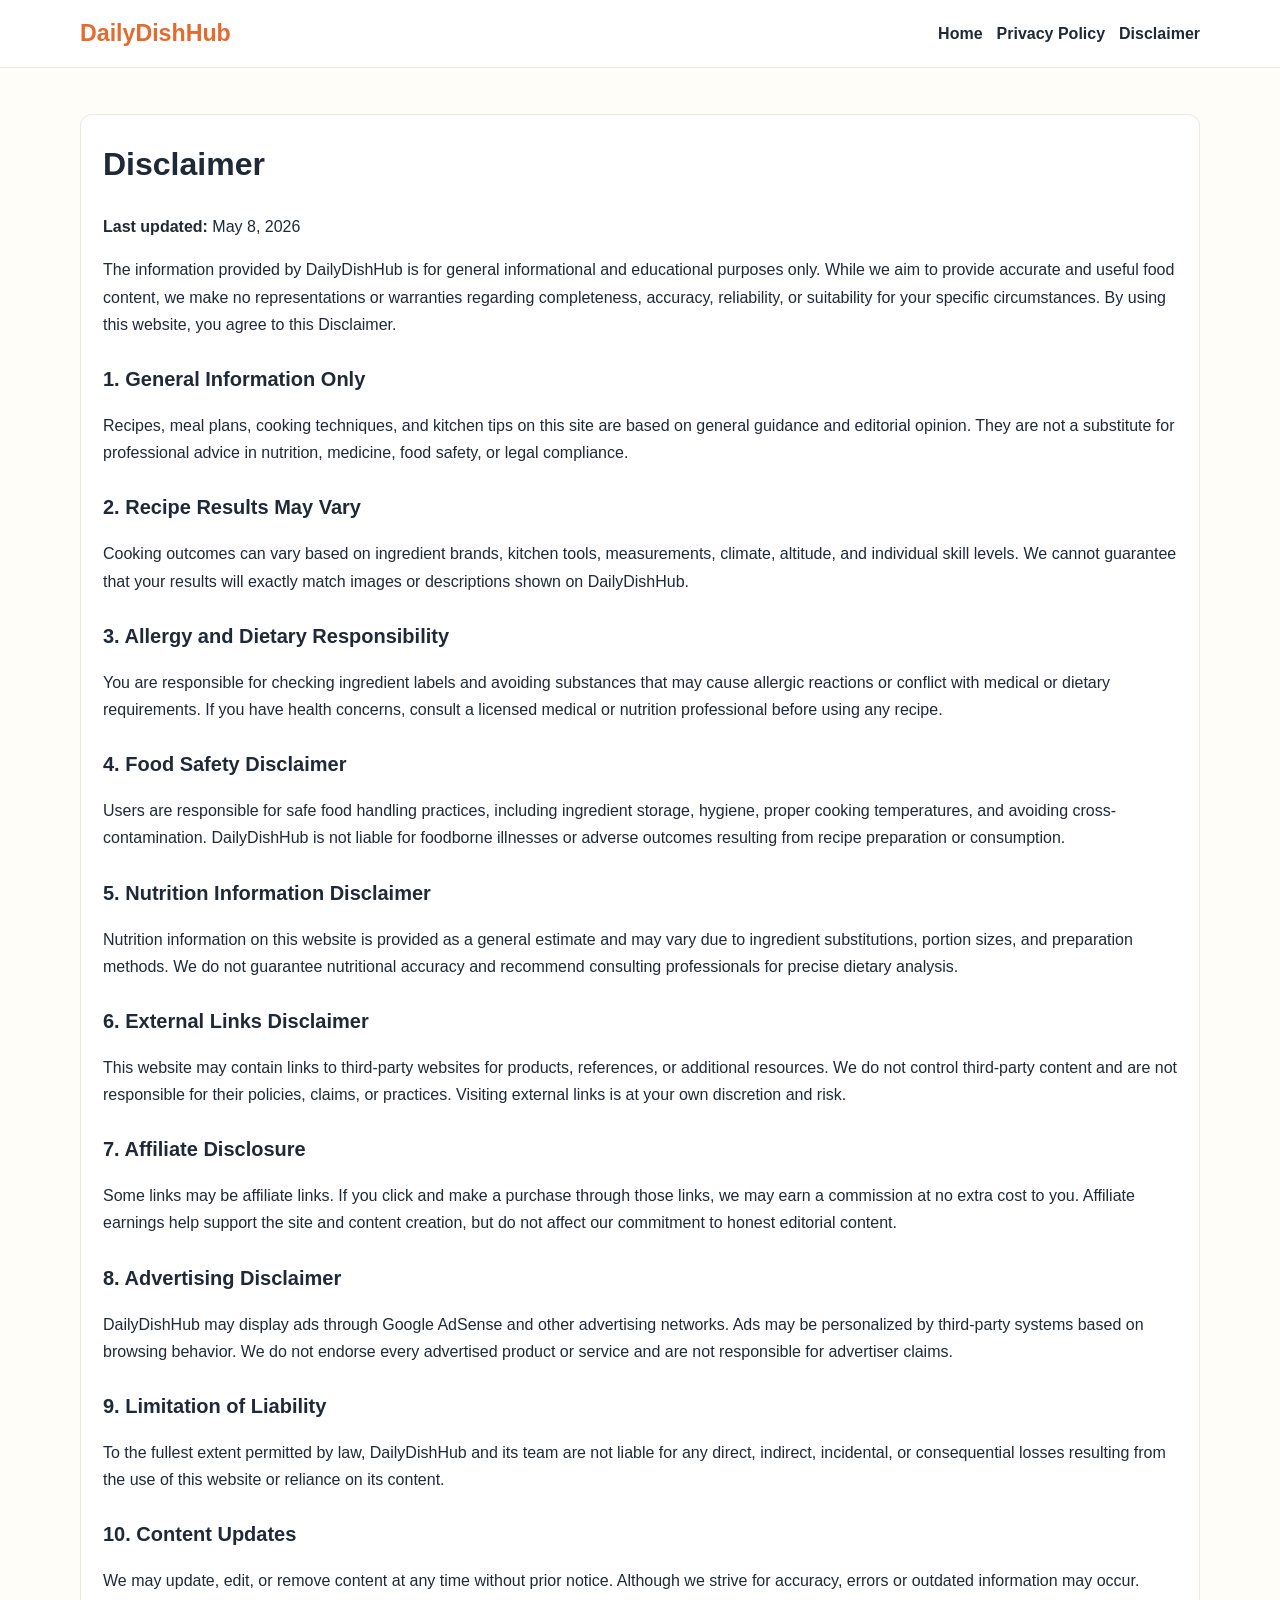
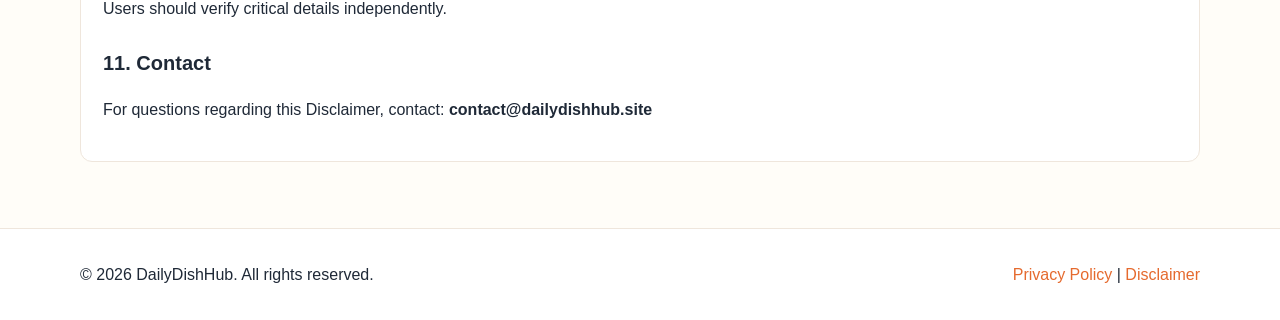
<file: public/disclaimer.html>
<!DOCTYPE html>
<html lang="en">
<head>
  <meta charset="UTF-8" />
  <meta name="viewport" content="width=device-width, initial-scale=1.0" />
  <title>Disclaimer | DailyDishHub</title>
  <meta name="description" content="Read the DailyDishHub Disclaimer for recipe outcomes, nutrition information, affiliate links, ads, and external resources." />
  <meta name="robots" content="index, follow" />
  <link rel="canonical" href="https://dailydishhub.site/disclaimer.html" />
  <link rel="stylesheet" href="styles.css" />
</head>
<body>
  <header class="site-header">
    <div class="container nav-wrap">
      <a class="logo" href="index.html">DailyDishHub</a>
      <nav>
        <ul class="nav-links">
          <li><a href="index.html">Home</a></li>
          <li><a href="privacy-policy.html">Privacy Policy</a></li>
          <li><a href="disclaimer.html">Disclaimer</a></li>
        </ul>
      </nav>
    </div>
  </header>

  <main class="section">
    <div class="container legal">
      <h1>Disclaimer</h1>
      <p><strong>Last updated:</strong> May 8, 2026</p>

      <p>
        The information provided by DailyDishHub is for general informational and educational purposes only.
        While we aim to provide accurate and useful food content, we make no representations or warranties
        regarding completeness, accuracy, reliability, or suitability for your specific circumstances.
        By using this website, you agree to this Disclaimer.
      </p>

      <h2>1. General Information Only</h2>
      <p>
        Recipes, meal plans, cooking techniques, and kitchen tips on this site are based on general guidance and editorial opinion.
        They are not a substitute for professional advice in nutrition, medicine, food safety, or legal compliance.
      </p>

      <h2>2. Recipe Results May Vary</h2>
      <p>
        Cooking outcomes can vary based on ingredient brands, kitchen tools, measurements, climate, altitude,
        and individual skill levels. We cannot guarantee that your results will exactly match images or descriptions
        shown on DailyDishHub.
      </p>

      <h2>3. Allergy and Dietary Responsibility</h2>
      <p>
        You are responsible for checking ingredient labels and avoiding substances that may cause allergic reactions
        or conflict with medical or dietary requirements. If you have health concerns, consult a licensed medical
        or nutrition professional before using any recipe.
      </p>

      <h2>4. Food Safety Disclaimer</h2>
      <p>
        Users are responsible for safe food handling practices, including ingredient storage, hygiene,
        proper cooking temperatures, and avoiding cross-contamination. DailyDishHub is not liable for foodborne illnesses
        or adverse outcomes resulting from recipe preparation or consumption.
      </p>

      <h2>5. Nutrition Information Disclaimer</h2>
      <p>
        Nutrition information on this website is provided as a general estimate and may vary due to ingredient substitutions,
        portion sizes, and preparation methods. We do not guarantee nutritional accuracy and recommend consulting professionals
        for precise dietary analysis.
      </p>

      <h2>6. External Links Disclaimer</h2>
      <p>
        This website may contain links to third-party websites for products, references, or additional resources.
        We do not control third-party content and are not responsible for their policies, claims, or practices.
        Visiting external links is at your own discretion and risk.
      </p>

      <h2>7. Affiliate Disclosure</h2>
      <p>
        Some links may be affiliate links. If you click and make a purchase through those links, we may earn a commission
        at no extra cost to you. Affiliate earnings help support the site and content creation, but do not affect our commitment
        to honest editorial content.
      </p>

      <h2>8. Advertising Disclaimer</h2>
      <p>
        DailyDishHub may display ads through Google AdSense and other advertising networks. Ads may be personalized
        by third-party systems based on browsing behavior. We do not endorse every advertised product or service and
        are not responsible for advertiser claims.
      </p>

      <h2>9. Limitation of Liability</h2>
      <p>
        To the fullest extent permitted by law, DailyDishHub and its team are not liable for any direct, indirect,
        incidental, or consequential losses resulting from the use of this website or reliance on its content.
      </p>

      <h2>10. Content Updates</h2>
      <p>
        We may update, edit, or remove content at any time without prior notice. Although we strive for accuracy,
        errors or outdated information may occur. Users should verify critical details independently.
      </p>

      <h2>11. Contact</h2>
      <p>
        For questions regarding this Disclaimer, contact:
        <strong>contact@dailydishhub.site</strong>
      </p>
    </div>
  </main>

  <footer class="site-footer">
    <div class="container footer-grid">
      <p>© <span id="year"></span> DailyDishHub. All rights reserved.</p>
      <p>
        <a href="privacy-policy.html">Privacy Policy</a> |
        <a href="disclaimer.html">Disclaimer</a>
      </p>
    </div>
  </footer>

  <script>
    document.getElementById("year").textContent = new Date().getFullYear();
  </script>
</body>
</html>
</file>
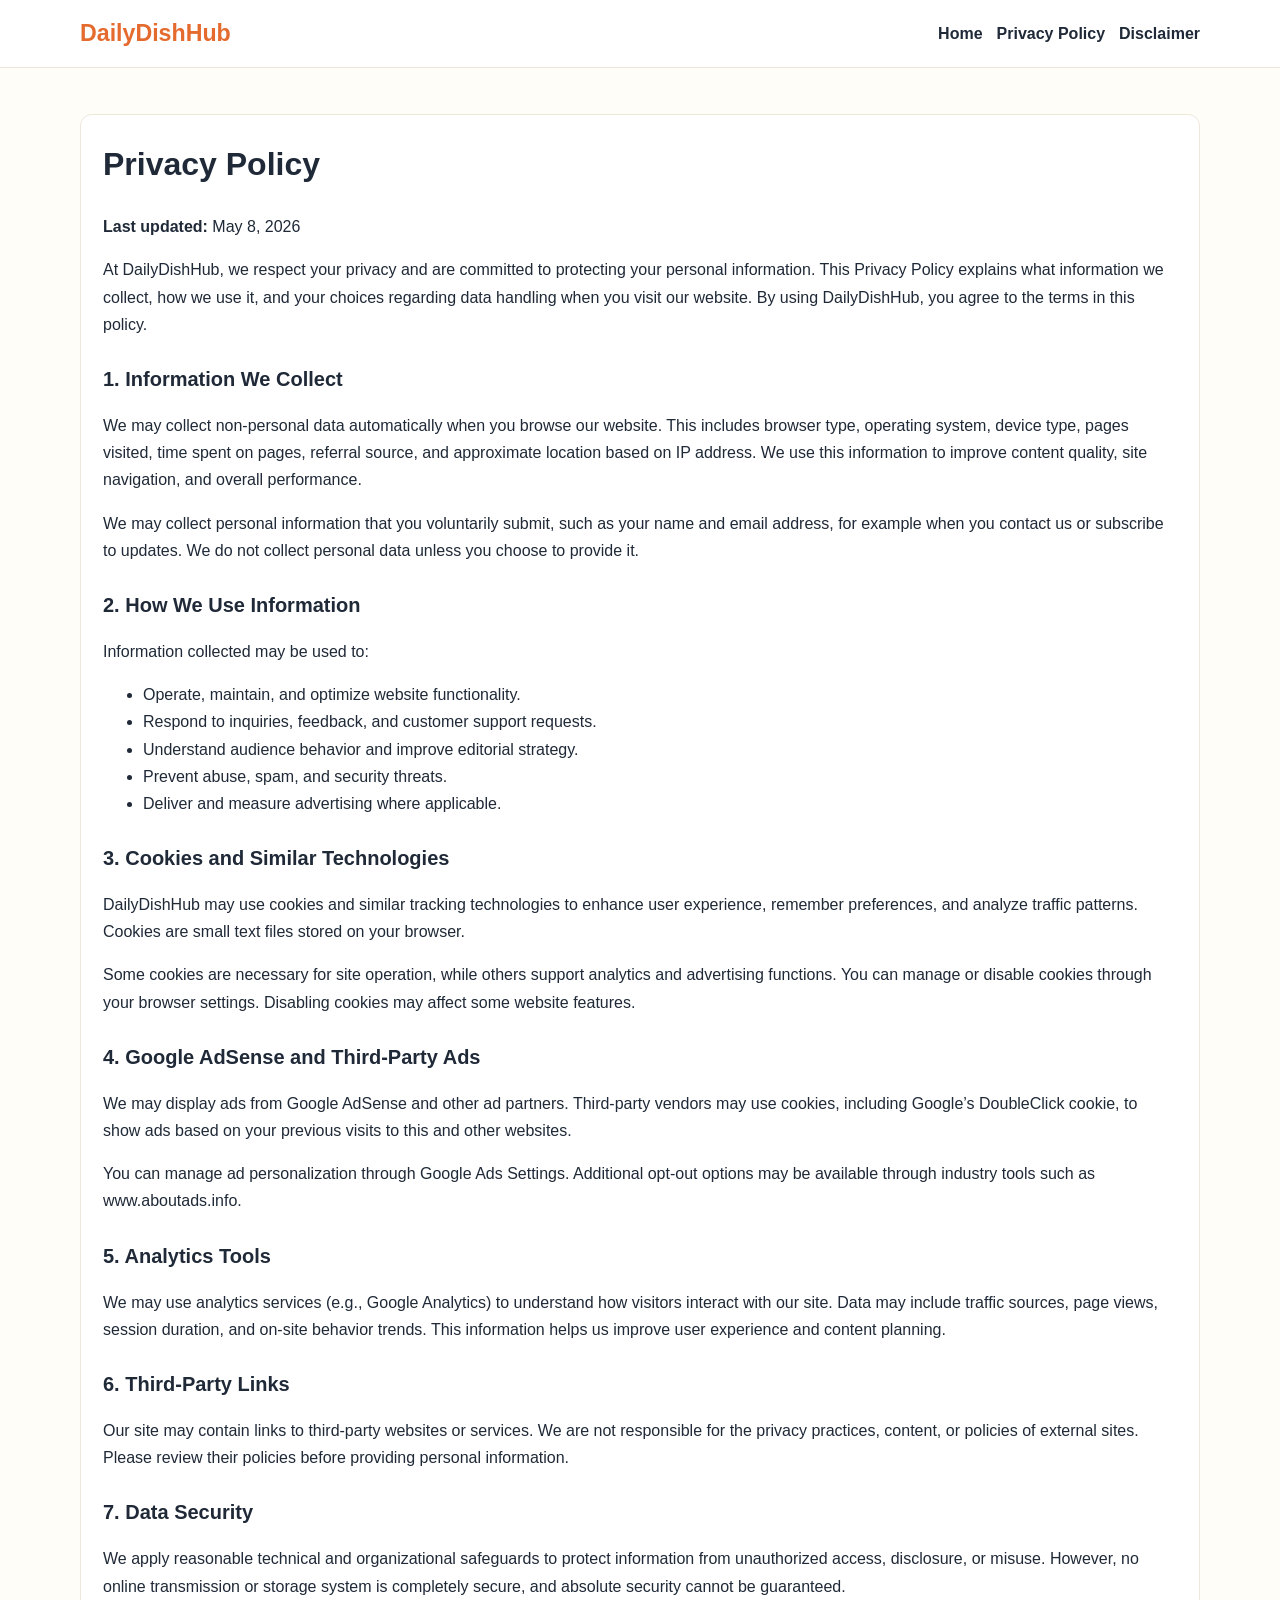
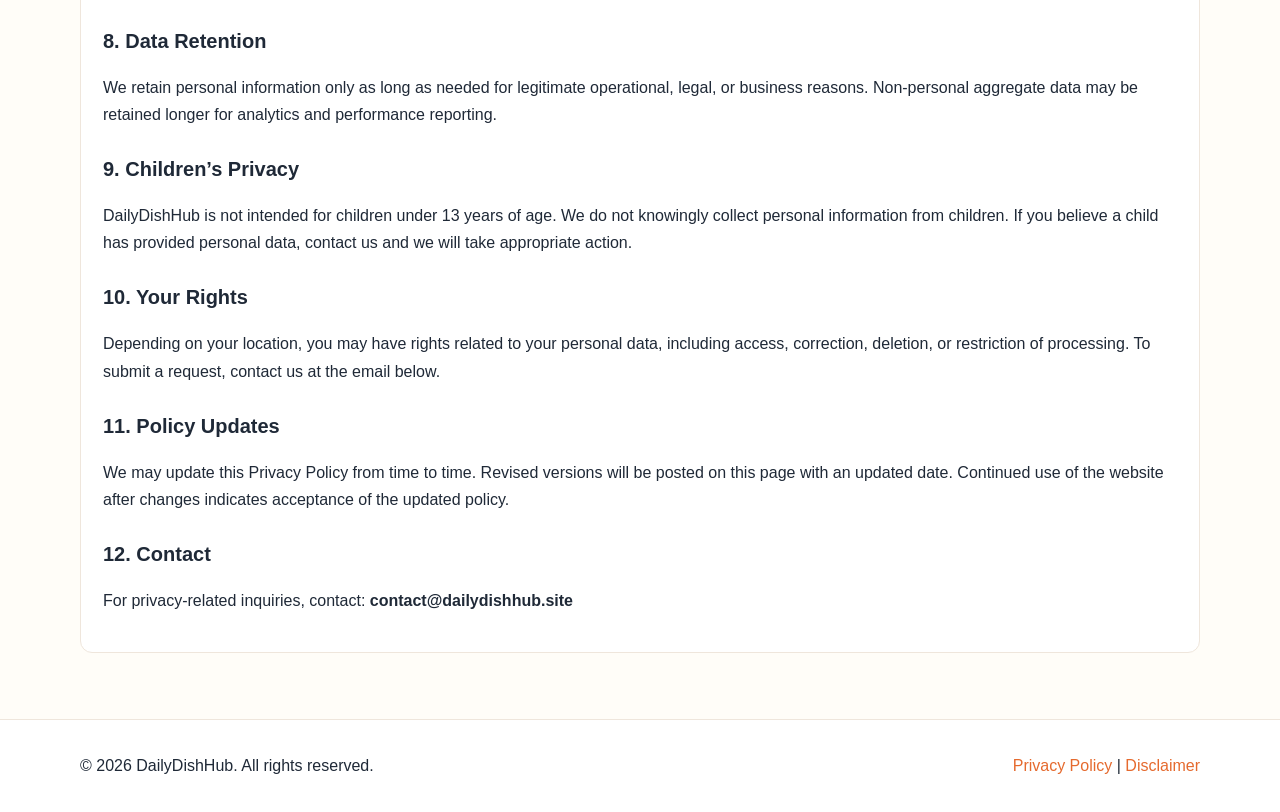
<file: public/privacy-policy.html>
<!DOCTYPE html>
<html lang="en">
<head>
  <meta charset="UTF-8" />
  <meta name="viewport" content="width=device-width, initial-scale=1.0" />
  <title>Privacy Policy | DailyDishHub</title>
  <meta name="description" content="Read the DailyDishHub Privacy Policy, including details on cookies, analytics, advertising, and personal data handling." />
  <meta name="robots" content="index, follow" />
  <link rel="canonical" href="https://dailydishhub.site/privacy-policy.html" />
  <link rel="stylesheet" href="styles.css" />
</head>
<body>
  <header class="site-header">
    <div class="container nav-wrap">
      <a class="logo" href="index.html">DailyDishHub</a>
      <nav>
        <ul class="nav-links">
          <li><a href="index.html">Home</a></li>
          <li><a href="privacy-policy.html">Privacy Policy</a></li>
          <li><a href="disclaimer.html">Disclaimer</a></li>
        </ul>
      </nav>
    </div>
  </header>

  <main class="section">
    <div class="container legal">
      <h1>Privacy Policy</h1>
      <p><strong>Last updated:</strong> May 8, 2026</p>

      <p>
        At DailyDishHub, we respect your privacy and are committed to protecting your personal information.
        This Privacy Policy explains what information we collect, how we use it, and your choices regarding
        data handling when you visit our website. By using DailyDishHub, you agree to the terms in this policy.
      </p>

      <h2>1. Information We Collect</h2>
      <p>
        We may collect non-personal data automatically when you browse our website. This includes browser type,
        operating system, device type, pages visited, time spent on pages, referral source, and approximate location
        based on IP address. We use this information to improve content quality, site navigation, and overall performance.
      </p>
      <p>
        We may collect personal information that you voluntarily submit, such as your name and email address,
        for example when you contact us or subscribe to updates. We do not collect personal data unless you choose
        to provide it.
      </p>

      <h2>2. How We Use Information</h2>
      <p>Information collected may be used to:</p>
      <ul>
        <li>Operate, maintain, and optimize website functionality.</li>
        <li>Respond to inquiries, feedback, and customer support requests.</li>
        <li>Understand audience behavior and improve editorial strategy.</li>
        <li>Prevent abuse, spam, and security threats.</li>
        <li>Deliver and measure advertising where applicable.</li>
      </ul>

      <h2>3. Cookies and Similar Technologies</h2>
      <p>
        DailyDishHub may use cookies and similar tracking technologies to enhance user experience, remember preferences,
        and analyze traffic patterns. Cookies are small text files stored on your browser.
      </p>
      <p>
        Some cookies are necessary for site operation, while others support analytics and advertising functions.
        You can manage or disable cookies through your browser settings. Disabling cookies may affect some website features.
      </p>

      <h2>4. Google AdSense and Third-Party Ads</h2>
      <p>
        We may display ads from Google AdSense and other ad partners. Third-party vendors may use cookies,
        including Google’s DoubleClick cookie, to show ads based on your previous visits to this and other websites.
      </p>
      <p>
        You can manage ad personalization through Google Ads Settings. Additional opt-out options may be available
        through industry tools such as www.aboutads.info.
      </p>

      <h2>5. Analytics Tools</h2>
      <p>
        We may use analytics services (e.g., Google Analytics) to understand how visitors interact with our site.
        Data may include traffic sources, page views, session duration, and on-site behavior trends.
        This information helps us improve user experience and content planning.
      </p>

      <h2>6. Third-Party Links</h2>
      <p>
        Our site may contain links to third-party websites or services. We are not responsible for the privacy practices,
        content, or policies of external sites. Please review their policies before providing personal information.
      </p>

      <h2>7. Data Security</h2>
      <p>
        We apply reasonable technical and organizational safeguards to protect information from unauthorized access,
        disclosure, or misuse. However, no online transmission or storage system is completely secure, and absolute security
        cannot be guaranteed.
      </p>

      <h2>8. Data Retention</h2>
      <p>
        We retain personal information only as long as needed for legitimate operational, legal, or business reasons.
        Non-personal aggregate data may be retained longer for analytics and performance reporting.
      </p>

      <h2>9. Children’s Privacy</h2>
      <p>
        DailyDishHub is not intended for children under 13 years of age. We do not knowingly collect personal information
        from children. If you believe a child has provided personal data, contact us and we will take appropriate action.
      </p>

      <h2>10. Your Rights</h2>
      <p>
        Depending on your location, you may have rights related to your personal data, including access, correction,
        deletion, or restriction of processing. To submit a request, contact us at the email below.
      </p>

      <h2>11. Policy Updates</h2>
      <p>
        We may update this Privacy Policy from time to time. Revised versions will be posted on this page with an updated date.
        Continued use of the website after changes indicates acceptance of the updated policy.
      </p>

      <h2>12. Contact</h2>
      <p>
        For privacy-related inquiries, contact:
        <strong>contact@dailydishhub.site</strong>
      </p>
    </div>
  </main>

  <footer class="site-footer">
    <div class="container footer-grid">
      <p>© <span id="year"></span> DailyDishHub. All rights reserved.</p>
      <p>
        <a href="privacy-policy.html">Privacy Policy</a> |
        <a href="disclaimer.html">Disclaimer</a>
      </p>
    </div>
  </footer>

  <script>
    document.getElementById("year").textContent = new Date().getFullYear();
  </script>
</body>
</html>
</file>
<file: public/styles.css>
:root {
  --bg: #fffdf8;
  --text: #1f2937;
  --muted: #667085;
  --brand: #e56a2e;
  --brand-dark: #c9551e;
  --card: #ffffff;
  --border: #efe6dc;
}

* { box-sizing: border-box; }

body {
  margin: 0;
  font-family: Arial, Helvetica, sans-serif;
  line-height: 1.7;
  color: var(--text);
  background: var(--bg);
}

.container {
  width: min(1120px, 92%);
  margin: 0 auto;
}

.site-header {
  position: sticky;
  top: 0;
  z-index: 99;
  background: #fff;
  border-bottom: 1px solid var(--border);
}

.nav-wrap {
  display: flex;
  justify-content: space-between;
  align-items: center;
  gap: 12px;
  padding: 14px 0;
}

.logo {
  text-decoration: none;
  color: var(--brand);
  font-size: 1.45rem;
  font-weight: 700;
}

.nav-links {
  list-style: none;
  display: flex;
  gap: 14px;
  margin: 0;
  padding: 0;
  flex-wrap: wrap;
}

.nav-links a {
  text-decoration: none;
  color: var(--text);
  font-weight: 600;
}

.nav-links a:hover { color: var(--brand); }

.hero { padding: 48px 0; }

.hero-grid {
  display: grid;
  grid-template-columns: 1.1fr 1fr;
  gap: 24px;
  align-items: center;
}

.hero h1 {
  margin: 0 0 12px;
  font-size: clamp(2rem, 4.2vw, 3rem);
  line-height: 1.2;
}

.hero p {
  color: var(--muted);
  margin-bottom: 20px;
}

.hero img {
  width: 100%;
  height: 390px;
  object-fit: cover;
  border-radius: 14px;
  border: 1px solid var(--border);
}

.btn {
  display: inline-block;
  background: var(--brand);
  color: #fff;
  text-decoration: none;
  font-weight: 700;
  padding: 10px 18px;
  border-radius: 8px;
}

.btn:hover { background: var(--brand-dark); }

.section { padding: 46px 0; }

.alt {
  background: #fff;
  border-top: 1px solid var(--border);
  border-bottom: 1px solid var(--border);
}

h2 {
  margin: 0 0 16px;
  font-size: 1.8rem;
}

.card-grid {
  display: grid;
  grid-template-columns: repeat(3, 1fr);
  gap: 18px;
}

.card {
  background: var(--card);
  border: 1px solid var(--border);
  border-radius: 12px;
  overflow: hidden;
}

.card img {
  width: 100%;
  height: 220px;
  object-fit: cover;
}

.card-body { padding: 14px; }

.card-body h3 { margin: 0 0 8px; }

.card-body p {
  margin: 0;
  color: var(--muted);
}

.two-col {
  display: grid;
  grid-template-columns: 1fr 1fr;
  gap: 22px;
  align-items: center;
}

.two-col img {
  width: 100%;
  height: 330px;
  object-fit: cover;
  border-radius: 12px;
  border: 1px solid var(--border);
}

.tips-list {
  margin: 0;
  padding-left: 20px;
}

.ads-note .ad-box {
  margin-top: 10px;
  padding: 24px;
  border: 2px dashed #d4d4d4;
  border-radius: 10px;
  background: #fafafa;
  color: #666;
  text-align: center;
}

.legal {
  background: #fff;
  border: 1px solid var(--border);
  border-radius: 12px;
  padding: 22px;
}

.legal h1 { margin-top: 0; }

.legal h2 {
  margin-top: 24px;
  font-size: 1.25rem;
}

.site-footer {
  margin-top: 20px;
  background: #fff;
  border-top: 1px solid var(--border);
}

.footer-grid {
  display: flex;
  justify-content: space-between;
  align-items: center;
  gap: 12px;
  flex-wrap: wrap;
  padding: 16px 0;
}

.site-footer a {
  text-decoration: none;
  color: var(--brand);
}

@media (max-width: 920px) {
  .hero-grid, .two-col { grid-template-columns: 1fr; }
  .hero img { height: 320px; }
  .card-grid { grid-template-columns: 1fr 1fr; }
}

@media (max-width: 620px) {
  .card-grid { grid-template-columns: 1fr; }
  .nav-links { gap: 10px; font-size: 0.95rem; }
}
</file>
